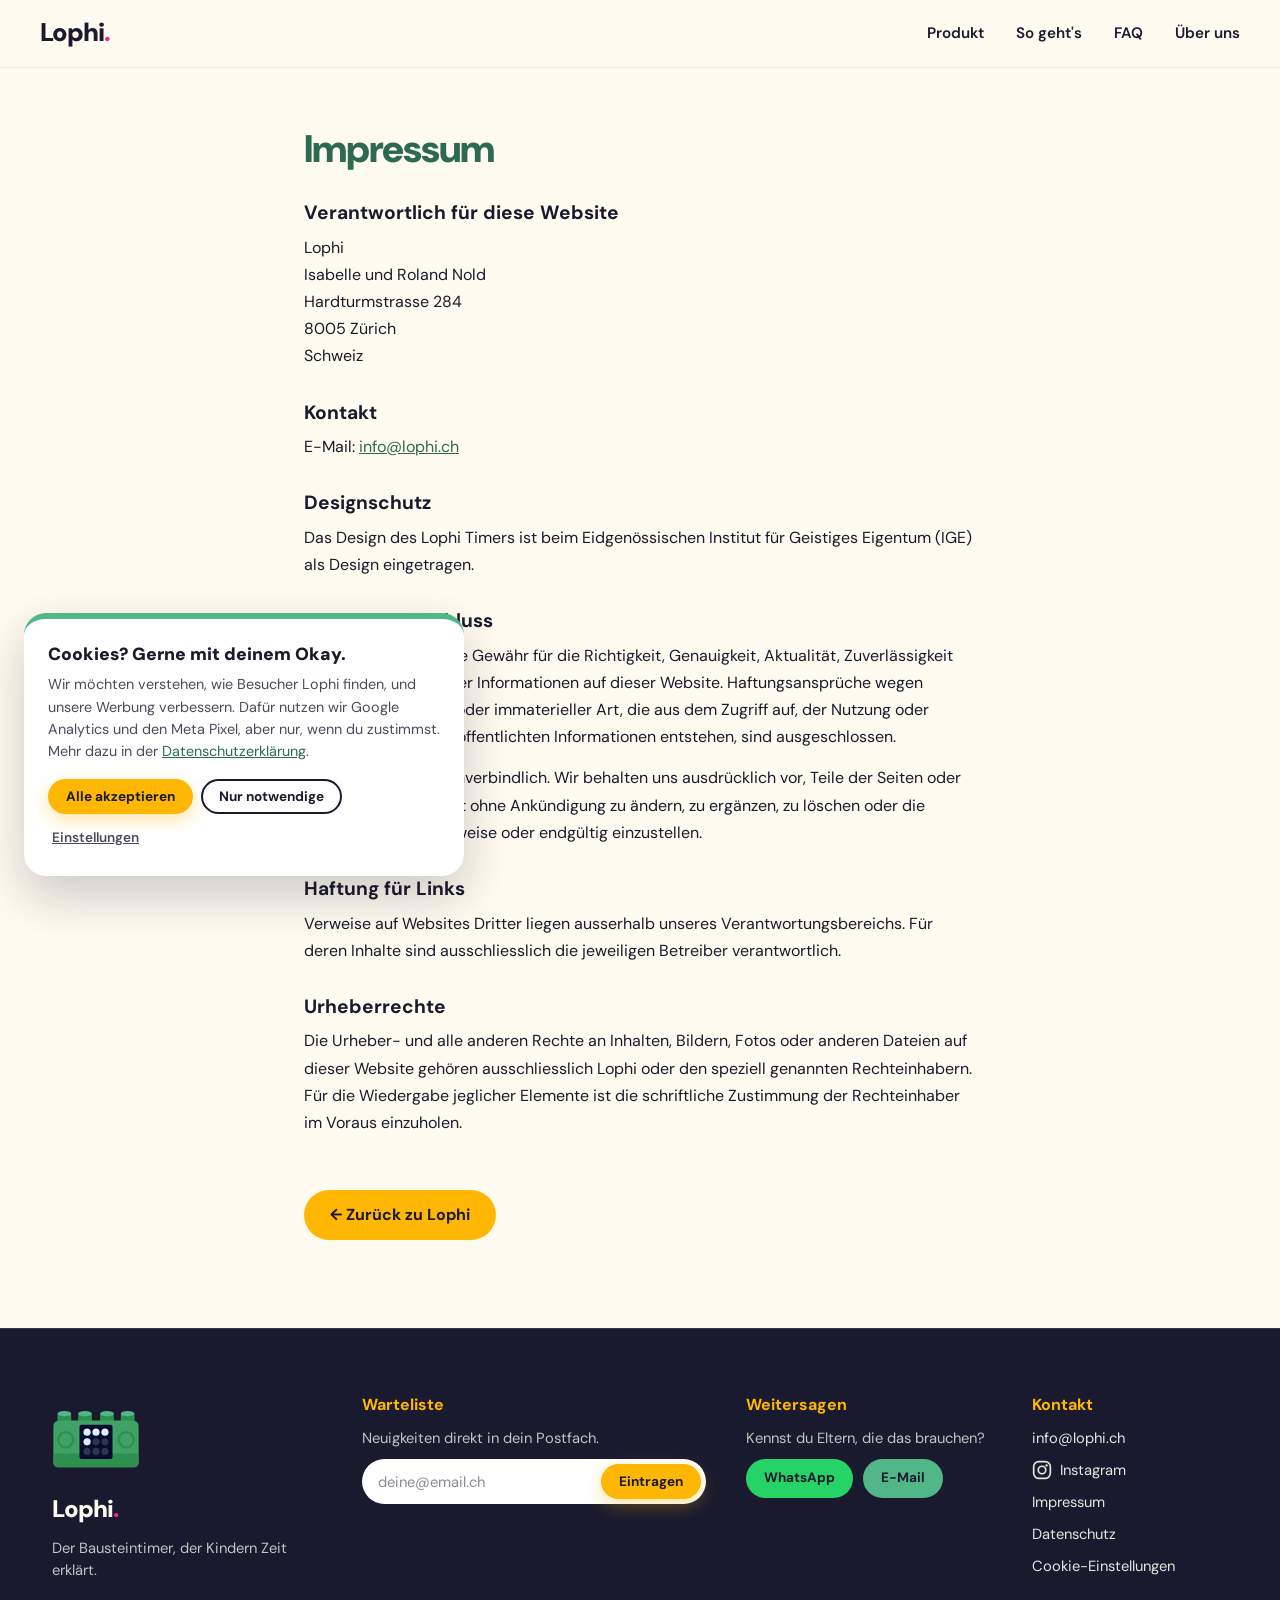
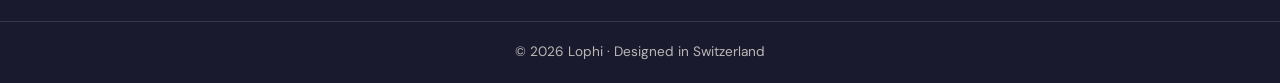
<file: imprint.html>
<!DOCTYPE html>
<html lang="de-CH">
<head>
<meta charset="UTF-8">
<meta name="viewport" content="width=device-width, initial-scale=1.0">
<title>Impressum | Lophi</title>
<meta name="robots" content="noindex">
<link rel="icon" href="img/favicon.ico" sizes="any">
<link rel="icon" href="img/favicon.svg" type="image/svg+xml">
<link rel="apple-touch-icon" href="img/apple-touch-icon.png">
<link href="https://fonts.googleapis.com/css2?family=DM+Sans:wght@300;400;500;600;700;900&display=swap" rel="stylesheet">
<link rel="stylesheet" href="style.css">
</head>
<body class="legal-page">
<!-- ===== NAVIGATION (in der Reihenfolge der Seite) ===== -->
<nav class="site-nav" aria-label="Hauptnavigation">
  <a class="logo" href="index.html" aria-label="Lophi, zur Startseite">Lophi<span>.</span></a>
  <button class="nav-toggle" type="button" aria-expanded="false" aria-controls="navMenu" aria-label="Menü öffnen">
    <span></span><span></span><span></span>
  </button>
  <div class="nav-menu" id="navMenu">
    <a href="index.html#produkt">Produkt</a>
    <a href="index.html#so-gehts">So geht's</a>
    <a href="index.html#faq">FAQ</a>
    <a href="index.html#ueber-uns">Über uns</a>
  </div>
</nav>
  <main class="page-wrap">
    <h1>Impressum</h1>

    <h2>Verantwortlich für diese Website</h2>
    <p>
      Lophi<br>
      Isabelle und Roland Nold<br>
      Hardturmstrasse 284<br>
      8005 Zürich<br>
      Schweiz
    </p>

    <h2>Kontakt</h2>
    <p>
      E-Mail: <a href="mailto:info@lophi.ch">info@lophi.ch</a>
    </p>

    <h2>Designschutz</h2>
    <p>
      Das Design des Lophi Timers ist beim Eidgenössischen Institut für Geistiges Eigentum (IGE)
      als Design eingetragen.
    </p>

    <h2>Haftungsausschluss</h2>
    <p>
      Wir übernehmen keine Gewähr für die Richtigkeit, Genauigkeit, Aktualität, Zuverlässigkeit und
      Vollständigkeit der Informationen auf dieser Website. Haftungsansprüche wegen Schäden
      materieller oder immaterieller Art, die aus dem Zugriff auf, der Nutzung oder Nichtnutzung der
      veröffentlichten Informationen entstehen, sind ausgeschlossen.
    </p>
    <p>
      Alle Angebote sind unverbindlich. Wir behalten uns ausdrücklich vor, Teile der Seiten oder das
      gesamte Angebot ohne Ankündigung zu ändern, zu ergänzen, zu löschen oder die Veröffentlichung
      zeitweise oder endgültig einzustellen.
    </p>

    <h2>Haftung für Links</h2>
    <p>
      Verweise auf Websites Dritter liegen ausserhalb unseres Verantwortungsbereichs. Für deren
      Inhalte sind ausschliesslich die jeweiligen Betreiber verantwortlich.
    </p>

    <h2>Urheberrechte</h2>
    <p>
      Die Urheber- und alle anderen Rechte an Inhalten, Bildern, Fotos oder anderen Dateien auf
      dieser Website gehören ausschliesslich Lophi oder den speziell genannten Rechteinhabern. Für
      die Wiedergabe jeglicher Elemente ist die schriftliche Zustimmung der Rechteinhaber im Voraus
      einzuholen.
    </p>

    <a class="cta-btn" href="index.html">← Zurück zu Lophi</a>
  </main>

<!-- ===== FOOTER (gleich wie auf der Startseite) ===== -->
<footer class="site-footer">
  <div class="footer-grid">
    <div class="footer-col">
      <div class="footer-illustration">
        <img src="img/favicon.svg" width="64" height="64" alt="Lophi Timer in Bausteinform">
      </div>
      <p class="footer-logo">Lophi<span class="brand-dot">.</span></p>
      <p class="footer-muted">Der Bausteintimer, der Kindern Zeit erklärt.</p>
    </div>

    <div class="footer-col" id="warteliste">
      <h3 class="footer-title">Warteliste</h3>
      <p class="footer-muted">Neuigkeiten direkt in dein Postfach.</p>
      <form action="https://lophi.us17.list-manage.com/subscribe/post?u=5261624546fb04c4567b1ec64&amp;id=d924d58833&amp;f_id=008ac3e3f0" method="post" target="_blank">
        <div class="cta-form cta-form--compact">
          <input type="email" name="EMAIL" placeholder="deine@email.ch" aria-label="Deine E-Mail-Adresse" required>
          <button type="submit" class="btn btn--primary btn--small">Eintragen</button>
        </div>
        <div aria-hidden="true" class="mc-hidden"><input type="text" name="b_5261624546fb04c4567b1ec64_d924d58833" tabindex="-1" value=""></div>
      </form>
    </div>

    <div class="footer-col">
      <h3 class="footer-title">Weitersagen</h3>
      <p class="footer-muted">Kennst du Eltern, die das brauchen?</p>
      <div class="share-buttons">
        <a id="shareWhatsApp" class="btn btn--whatsapp btn--small" href="#" target="_blank" rel="noopener noreferrer">WhatsApp</a>
        <a id="shareEmail" class="btn btn--green btn--small" href="#">E-Mail</a>
      </div>
    </div>

    <div class="footer-col footer-links">
      <h3 class="footer-title">Kontakt</h3>
      <a href="mailto:info@lophi.ch">info@lophi.ch</a>
      <a class="insta" href="https://www.instagram.com/lophi.timer/" target="_blank" rel="noopener">
        <svg width="20" height="20" viewBox="0 0 24 24" fill="none" xmlns="http://www.w3.org/2000/svg" aria-hidden="true">
          <rect x="2" y="2" width="20" height="20" rx="6" stroke="currentColor" stroke-width="2"/>
          <circle cx="12" cy="12" r="4.5" stroke="currentColor" stroke-width="2"/>
          <circle cx="17.5" cy="6.5" r="1.4" fill="currentColor"/>
        </svg>
        Instagram
      </a>
      <a href="imprint.html">Impressum</a>
      <a href="privacy.html">Datenschutz</a>
      <a href="#" data-open-cookies>Cookie-Einstellungen</a>
    </div>
  </div>
  <div class="footer-bottom">&copy; 2026 Lophi · Designed in Switzerland</div>
</footer>

<script src="site.js" defer></script>
</body>
</html>
</file>
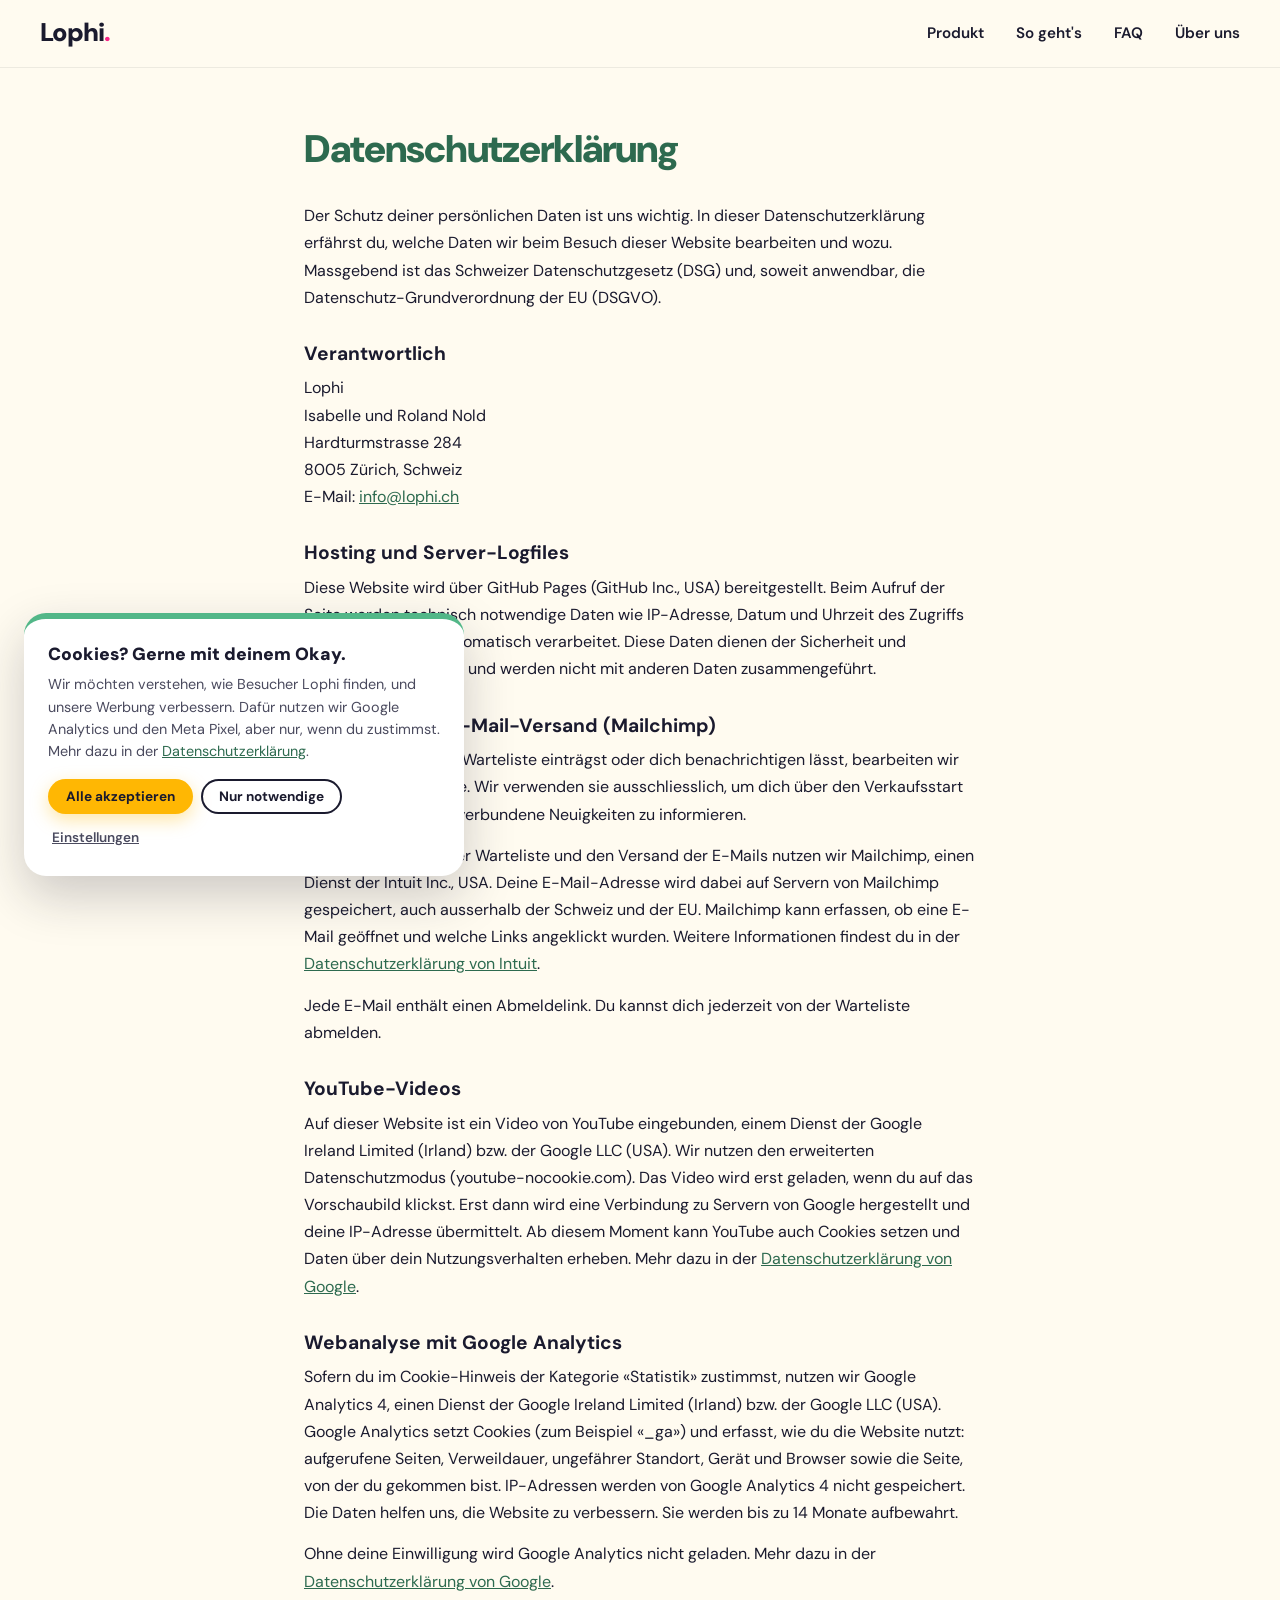
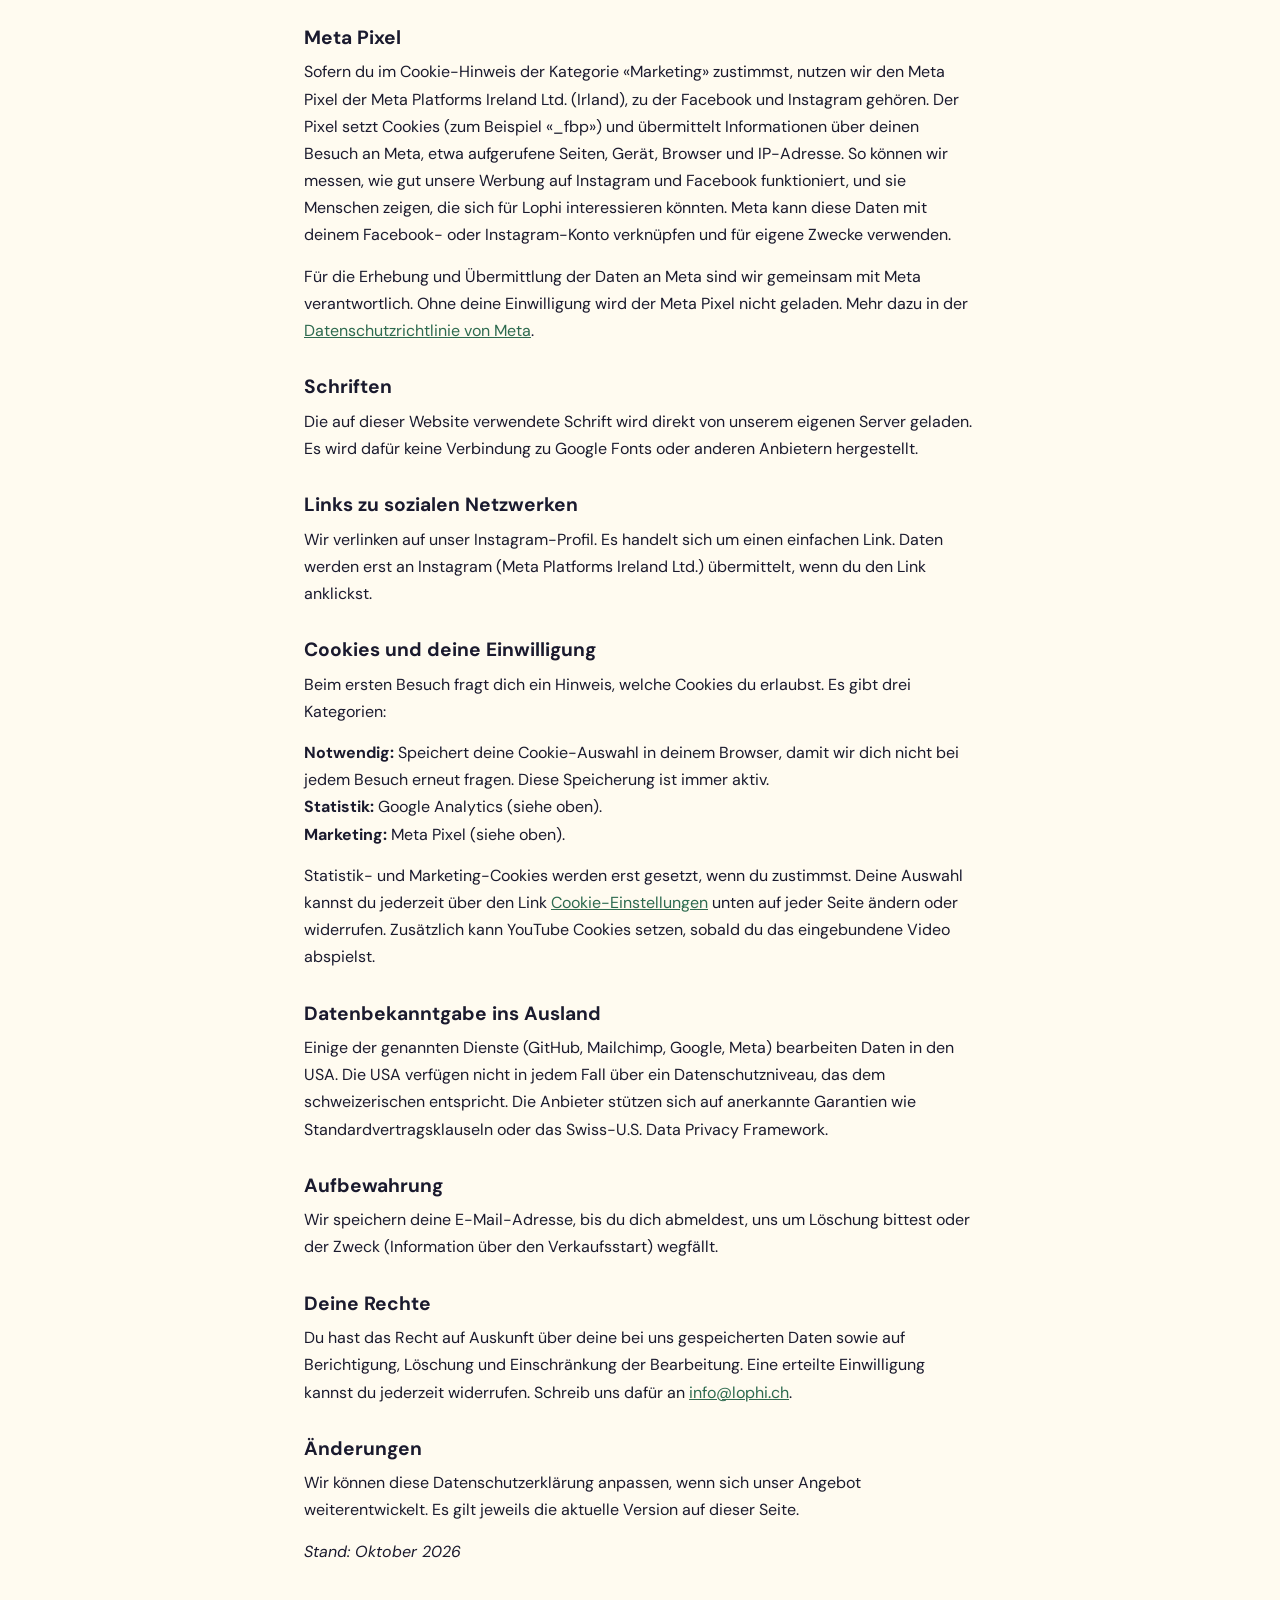
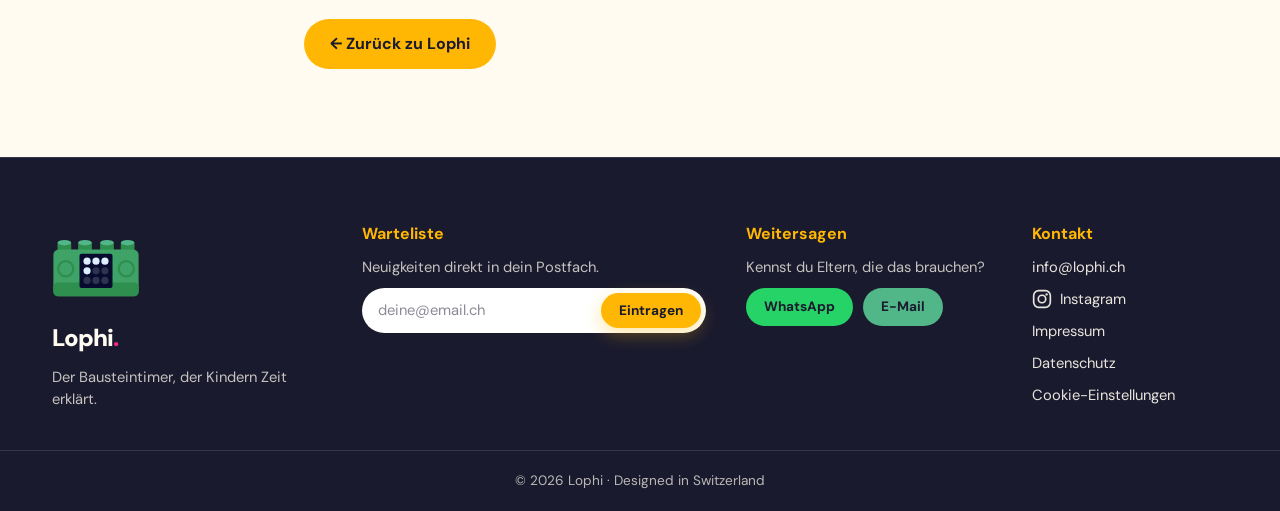
<file: privacy.html>
<!DOCTYPE html>
<html lang="de-CH">
<head>
<meta charset="UTF-8">
<meta name="viewport" content="width=device-width, initial-scale=1.0">
<title>Datenschutzerklärung | Lophi</title>
<meta name="robots" content="noindex">
<link rel="icon" href="img/favicon.ico" sizes="any">
<link rel="icon" href="img/favicon.svg" type="image/svg+xml">
<link rel="apple-touch-icon" href="img/apple-touch-icon.png">
<link href="https://fonts.googleapis.com/css2?family=DM+Sans:wght@300;400;500;600;700;900&display=swap" rel="stylesheet">
<link rel="stylesheet" href="style.css">
</head>
<body class="legal-page">
<!-- ===== NAVIGATION (in der Reihenfolge der Seite) ===== -->
<nav class="site-nav" aria-label="Hauptnavigation">
  <a class="logo" href="index.html" aria-label="Lophi, zur Startseite">Lophi<span>.</span></a>
  <button class="nav-toggle" type="button" aria-expanded="false" aria-controls="navMenu" aria-label="Menü öffnen">
    <span></span><span></span><span></span>
  </button>
  <div class="nav-menu" id="navMenu">
    <a href="index.html#produkt">Produkt</a>
    <a href="index.html#so-gehts">So geht's</a>
    <a href="index.html#faq">FAQ</a>
    <a href="index.html#ueber-uns">Über uns</a>
  </div>
</nav>
  <main class="page-wrap">
    <h1>Datenschutzerklärung</h1>

    <p>
      Der Schutz deiner persönlichen Daten ist uns wichtig. In dieser Datenschutzerklärung erfährst
      du, welche Daten wir beim Besuch dieser Website bearbeiten und wozu. Massgebend ist das
      Schweizer Datenschutzgesetz (DSG) und, soweit anwendbar, die Datenschutz-Grundverordnung der
      EU (DSGVO).
    </p>

    <h2>Verantwortlich</h2>
    <p>
      Lophi<br>
      Isabelle und Roland Nold<br>
      Hardturmstrasse 284<br>
      8005 Zürich, Schweiz<br>
      E-Mail: <a href="mailto:info@lophi.ch">info@lophi.ch</a>
    </p>

    <h2>Hosting und Server-Logfiles</h2>
    <p>
      Diese Website wird über GitHub Pages (GitHub Inc., USA) bereitgestellt. Beim Aufruf der Seite
      werden technisch notwendige Daten wie IP-Adresse, Datum und Uhrzeit des Zugriffs sowie
      Browsertyp automatisch verarbeitet. Diese Daten dienen der Sicherheit und Stabilität der
      Website und werden nicht mit anderen Daten zusammengeführt.
    </p>

    <h2>Warteliste und E-Mail-Versand (Mailchimp)</h2>
    <p>
      Wenn du dich auf die Warteliste einträgst oder dich benachrichtigen lässt, bearbeiten wir deine
      E-Mail-Adresse. Wir verwenden sie ausschliesslich, um dich über den Verkaufsstart von Lophi
      und damit verbundene Neuigkeiten zu informieren.
    </p>
    <p>
      Für die Verwaltung der Warteliste und den Versand der E-Mails nutzen wir Mailchimp, einen Dienst
      der Intuit Inc., USA. Deine E-Mail-Adresse wird dabei auf Servern von Mailchimp gespeichert,
      auch ausserhalb der Schweiz und der EU. Mailchimp kann erfassen, ob eine E-Mail geöffnet und
      welche Links angeklickt wurden. Weitere Informationen findest du in der
      <a href="https://www.intuit.com/privacy/statement/" target="_blank" rel="noopener">Datenschutzerklärung von Intuit</a>.
    </p>
    <p>
      Jede E-Mail enthält einen Abmeldelink. Du kannst dich jederzeit von der Warteliste abmelden.
    </p>

    <h2>YouTube-Videos</h2>
    <p>
      Auf dieser Website ist ein Video von YouTube eingebunden, einem Dienst der Google Ireland
      Limited (Irland) bzw. der Google LLC (USA). Wir nutzen den erweiterten Datenschutzmodus
      (youtube-nocookie.com). Das Video wird erst geladen, wenn du auf das Vorschaubild klickst.
      Erst dann wird eine Verbindung zu Servern von Google hergestellt und deine IP-Adresse
      übermittelt. Ab diesem Moment kann YouTube auch Cookies setzen und Daten über dein
      Nutzungsverhalten erheben.
      Mehr dazu in der
      <a href="https://policies.google.com/privacy" target="_blank" rel="noopener">Datenschutzerklärung von Google</a>.
    </p>

    <h2>Webanalyse mit Google Analytics</h2>
    <p>
      Sofern du im Cookie-Hinweis der Kategorie «Statistik» zustimmst, nutzen wir Google Analytics 4,
      einen Dienst der Google Ireland Limited (Irland) bzw. der Google LLC (USA). Google Analytics
      setzt Cookies (zum Beispiel «_ga») und erfasst, wie du die Website nutzt: aufgerufene Seiten,
      Verweildauer, ungefährer Standort, Gerät und Browser sowie die Seite, von der du gekommen bist.
      IP-Adressen werden von Google Analytics 4 nicht gespeichert. Die Daten helfen uns, die Website
      zu verbessern. Sie werden bis zu 14 Monate aufbewahrt.
    </p>
    <p>
      Ohne deine Einwilligung wird Google Analytics nicht geladen. Mehr dazu in der
      <a href="https://policies.google.com/privacy" target="_blank" rel="noopener">Datenschutzerklärung von Google</a>.
    </p>

    <h2>Meta Pixel</h2>
    <p>
      Sofern du im Cookie-Hinweis der Kategorie «Marketing» zustimmst, nutzen wir den Meta Pixel der
      Meta Platforms Ireland Ltd. (Irland), zu der Facebook und Instagram gehören. Der Pixel setzt
      Cookies (zum Beispiel «_fbp») und übermittelt Informationen über deinen Besuch an Meta, etwa
      aufgerufene Seiten, Gerät, Browser und IP-Adresse. So können wir messen, wie gut unsere Werbung
      auf Instagram und Facebook funktioniert, und sie Menschen zeigen, die sich für Lophi
      interessieren könnten. Meta kann diese Daten mit deinem Facebook- oder Instagram-Konto
      verknüpfen und für eigene Zwecke verwenden.
    </p>
    <p>
      Für die Erhebung und Übermittlung der Daten an Meta sind wir gemeinsam mit Meta verantwortlich.
      Ohne deine Einwilligung wird der Meta Pixel nicht geladen. Mehr dazu in der
      <a href="https://www.facebook.com/privacy/policy/" target="_blank" rel="noopener">Datenschutzrichtlinie von Meta</a>.
    </p>

    <h2>Schriften</h2>
    <p>
      Die auf dieser Website verwendete Schrift wird direkt von unserem eigenen Server geladen. Es
      wird dafür keine Verbindung zu Google Fonts oder anderen Anbietern hergestellt.
    </p>

    <h2>Links zu sozialen Netzwerken</h2>
    <p>
      Wir verlinken auf unser Instagram-Profil. Es handelt sich um einen einfachen Link. Daten werden
      erst an Instagram (Meta Platforms Ireland Ltd.) übermittelt, wenn du den Link anklickst.
    </p>

    <h2 id="cookies">Cookies und deine Einwilligung</h2>
    <p>
      Beim ersten Besuch fragt dich ein Hinweis, welche Cookies du erlaubst. Es gibt drei Kategorien:
    </p>
    <p>
      <strong>Notwendig:</strong> Speichert deine Cookie-Auswahl in deinem Browser, damit wir dich
      nicht bei jedem Besuch erneut fragen. Diese Speicherung ist immer aktiv.<br>
      <strong>Statistik:</strong> Google Analytics (siehe oben).<br>
      <strong>Marketing:</strong> Meta Pixel (siehe oben).
    </p>
    <p>
      Statistik- und Marketing-Cookies werden erst gesetzt, wenn du zustimmst. Deine Auswahl kannst du
      jederzeit über den Link <a href="#" data-open-cookies>Cookie-Einstellungen</a> unten auf jeder
      Seite ändern oder widerrufen. Zusätzlich kann YouTube Cookies setzen, sobald du das eingebundene
      Video abspielst.
    </p>

    <h2>Datenbekanntgabe ins Ausland</h2>
    <p>
      Einige der genannten Dienste (GitHub, Mailchimp, Google, Meta) bearbeiten Daten in den USA. Die USA
      verfügen nicht in jedem Fall über ein Datenschutzniveau, das dem schweizerischen entspricht.
      Die Anbieter stützen sich auf anerkannte Garantien wie Standardvertragsklauseln oder das
      Swiss-U.S. Data Privacy Framework.
    </p>

    <h2>Aufbewahrung</h2>
    <p>
      Wir speichern deine E-Mail-Adresse, bis du dich abmeldest, uns um Löschung bittest oder der
      Zweck (Information über den Verkaufsstart) wegfällt.
    </p>

    <h2>Deine Rechte</h2>
    <p>
      Du hast das Recht auf Auskunft über deine bei uns gespeicherten Daten sowie auf Berichtigung,
      Löschung und Einschränkung der Bearbeitung. Eine erteilte Einwilligung kannst du jederzeit
      widerrufen. Schreib uns dafür an <a href="mailto:info@lophi.ch">info@lophi.ch</a>.
    </p>

    <h2>Änderungen</h2>
    <p>
      Wir können diese Datenschutzerklärung anpassen, wenn sich unser Angebot weiterentwickelt. Es
      gilt jeweils die aktuelle Version auf dieser Seite.
    </p>
    <p><em>Stand: Oktober 2026</em></p>

    <a class="cta-btn" href="index.html">← Zurück zu Lophi</a>
  </main>

<!-- ===== FOOTER (gleich wie auf der Startseite) ===== -->
<footer class="site-footer">
  <div class="footer-grid">
    <div class="footer-col">
      <div class="footer-illustration">
        <img src="img/favicon.svg" width="64" height="64" alt="Lophi Timer in Bausteinform">
      </div>
      <p class="footer-logo">Lophi<span class="brand-dot">.</span></p>
      <p class="footer-muted">Der Bausteintimer, der Kindern Zeit erklärt.</p>
    </div>

    <div class="footer-col" id="warteliste">
      <h3 class="footer-title">Warteliste</h3>
      <p class="footer-muted">Neuigkeiten direkt in dein Postfach.</p>
      <form action="https://lophi.us17.list-manage.com/subscribe/post?u=5261624546fb04c4567b1ec64&amp;id=d924d58833&amp;f_id=008ac3e3f0" method="post" target="_blank">
        <div class="cta-form cta-form--compact">
          <input type="email" name="EMAIL" placeholder="deine@email.ch" aria-label="Deine E-Mail-Adresse" required>
          <button type="submit" class="btn btn--primary btn--small">Eintragen</button>
        </div>
        <div aria-hidden="true" class="mc-hidden"><input type="text" name="b_5261624546fb04c4567b1ec64_d924d58833" tabindex="-1" value=""></div>
      </form>
    </div>

    <div class="footer-col">
      <h3 class="footer-title">Weitersagen</h3>
      <p class="footer-muted">Kennst du Eltern, die das brauchen?</p>
      <div class="share-buttons">
        <a id="shareWhatsApp" class="btn btn--whatsapp btn--small" href="#" target="_blank" rel="noopener noreferrer">WhatsApp</a>
        <a id="shareEmail" class="btn btn--green btn--small" href="#">E-Mail</a>
      </div>
    </div>

    <div class="footer-col footer-links">
      <h3 class="footer-title">Kontakt</h3>
      <a href="mailto:info@lophi.ch">info@lophi.ch</a>
      <a class="insta" href="https://www.instagram.com/lophi.timer/" target="_blank" rel="noopener">
        <svg width="20" height="20" viewBox="0 0 24 24" fill="none" xmlns="http://www.w3.org/2000/svg" aria-hidden="true">
          <rect x="2" y="2" width="20" height="20" rx="6" stroke="currentColor" stroke-width="2"/>
          <circle cx="12" cy="12" r="4.5" stroke="currentColor" stroke-width="2"/>
          <circle cx="17.5" cy="6.5" r="1.4" fill="currentColor"/>
        </svg>
        Instagram
      </a>
      <a href="imprint.html">Impressum</a>
      <a href="privacy.html">Datenschutz</a>
      <a href="#" data-open-cookies>Cookie-Einstellungen</a>
    </div>
  </div>
  <div class="footer-bottom">&copy; 2026 Lophi · Designed in Switzerland</div>
</footer>

<script src="site.js" defer></script>
</body>
</html>
</file>
<file: style.css>
*, *::before, *::after { box-sizing: border-box; margin: 0; padding: 0; }

:root {
  /* Palette */
  --cream: #FFFBF0;      /* 1 Basis / Hintergrund */
  --ink: #1A1A2E;        /* 2 Struktur / Text */
  --green: #52B788;      /* 3 Primäre Markenfarbe */
  --yellow: #FFB703;     /* 4 Akzent / Call to Action */
  --pink: #F72585;       /* 5 Verspielte Signalfarbe */
  --blue: #4895EF;       /* 6 Ergänzendes Baustein Blau */
  --mint: #D8F3DC;       /* 7 Sanfter Neutralton */

  /* Abgeleitet (nur für Lesbarkeit und Zustände) */
  --green-dark: #2D6A4F; /* grüner Text auf hellem Grund */
  --ink-soft: #4A4A5E;   /* Fliesstext */
  --grey: #E4E2DA;       /* deaktivierte Elemente */
  --grey-text: #7A7A86;
  --white: #FFFFFF;

  --radius: 24px;
  --shadow: 0 8px 24px rgba(26, 26, 46, 0.07);
  --container: 1240px;
  --nav-h: 68px;
}

html { scroll-behavior: smooth; }
section[id], header[id], #warteliste { scroll-margin-top: calc(var(--nav-h) + 24px); }
body { background: var(--cream); font-family: 'DM Sans', sans-serif; color: var(--ink); overflow-x: hidden; line-height: 1.5; }
img { max-width: 100%; display: block; }
a { color: inherit; }

.container { max-width: var(--container); margin: 0 auto; padding: 0 32px; }
.section { padding: 72px 0; }
.section--tight { padding: 40px 0; }
.section--white { background: var(--cream); }
.section--dark { background: var(--ink); color: var(--cream); }
.section--dark .lead { color: rgba(255, 251, 240, 0.8); }
.text-center { text-align: center; }

/* Deko Punkte, über die ganze Seite verteilt */
.hero, .section { position: relative; }
.hero > .container, .section > .container { position: relative; z-index: 1; }
.dot { position: absolute; border-radius: 50%; pointer-events: none; z-index: 0; }
.dot--green { background: var(--green); }
.dot--yellow { background: var(--yellow); }
.dot--pink { background: var(--pink); }
.dot--blue { background: var(--blue); }
.dot--mint { background: var(--mint); }
.dot--navy { background: var(--ink); }

/* Zweispaltige Abschnitte */
.split { display: grid; grid-template-columns: 1fr 1.25fr; gap: 64px; align-items: center; }

/* ---------- Typografie ---------- */
h1 { font-size: clamp(2.5rem, 5vw, 4.2rem); font-weight: 900; line-height: 1.05; letter-spacing: -2px; }
h2 { font-size: clamp(1.9rem, 3.6vw, 2.8rem); font-weight: 900; line-height: 1.12; letter-spacing: -1.2px; margin-bottom: 20px; }
h3 { font-size: 1.15rem; font-weight: 700; margin-bottom: 8px; }
.lead { font-size: clamp(1.05rem, 1.6vw, 1.18rem); color: var(--ink-soft); line-height: 1.7; max-width: 620px; }
.text-center .lead { margin-left: auto; margin-right: auto; }
.hl-green { color: var(--green-dark); font-style: italic; }
.hl-pink { color: var(--pink); }     /* nur für grosse Schrift */
.hl-yellow { color: var(--yellow); } /* nur auf dunklem Grund */

/* Kleine Rubrik über Überschriften */
.eyebrow { display: inline-block; font-size: 0.78rem; font-weight: 700; letter-spacing: 0.12em; text-transform: uppercase; padding: 5px 14px; border-radius: 100px; margin-bottom: 16px; background: var(--mint); color: var(--green-dark); }
.eyebrow--pink { background: var(--pink); color: var(--ink); }
.eyebrow--yellow { background: var(--yellow); color: var(--ink); }
.eyebrow--blue { background: var(--blue); color: var(--ink); }
.eyebrow--white { background: var(--white); color: var(--ink); }

/* ---------- Buttons ---------- */
.btn { display: inline-flex; align-items: center; justify-content: center; gap: 8px; font-family: inherit; font-size: 0.95rem; font-weight: 700; border: none; border-radius: 100px; padding: 13px 26px; cursor: pointer; text-decoration: none; transition: transform 0.2s, box-shadow 0.2s, background 0.2s, color 0.2s; white-space: nowrap; }
.btn:hover { transform: translateY(-2px); }
.btn:focus-visible, input:focus-visible, summary:focus-visible, a:focus-visible, button:focus-visible { outline: 3px solid var(--blue); outline-offset: 3px; }
.btn--primary { background: var(--yellow); color: var(--ink); box-shadow: 0 6px 18px rgba(255, 183, 3, 0.35); }
.btn--green { background: var(--green); color: var(--ink); }
.btn--whatsapp { background: #25D366; color: var(--ink); }
.btn--outline { background: transparent; color: var(--ink); box-shadow: inset 0 0 0 2px var(--ink); }
.btn--outline:hover { background: var(--ink); color: var(--cream); }
.btn--small { padding: 9px 18px; font-size: 0.85rem; }
.btn--large { padding: 16px 32px; font-size: 1.05rem; }
.btn--block { width: 100%; }
.btn--disabled, .btn:disabled { background: var(--grey); color: var(--grey-text); box-shadow: none; cursor: not-allowed; transform: none; }
/* alter Klassenname, wird von Impressum/Datenschutz genutzt */
.cta-btn { display: inline-flex; background: var(--yellow); color: var(--ink); border-radius: 100px; padding: 13px 26px; font-weight: 700; text-decoration: none; }

/* ---------- Navigation ---------- */
nav { position: fixed; top: 0; width: 100%; height: var(--nav-h); z-index: 100; padding: 0 40px; display: flex; justify-content: space-between; align-items: center; background: rgba(255, 251, 240, 0.94); backdrop-filter: blur(12px); border-bottom: 1px solid rgba(26, 26, 46, 0.08); }
.logo { font-size: 1.6rem; font-weight: 900; color: var(--ink); letter-spacing: -1px; text-decoration: none; }
.logo span { color: var(--pink); }
.nav-menu { display: flex; align-items: center; gap: 32px; }
.nav-menu a:not(.btn) { text-decoration: none; font-weight: 600; font-size: 0.95rem; color: var(--ink); position: relative; padding: 4px 0; }
.nav-menu a:not(.btn)::after { content: ""; position: absolute; left: 0; bottom: -2px; width: 0; height: 3px; border-radius: 3px; background: var(--green); transition: width 0.2s; }
.nav-menu a:not(.btn):hover::after { width: 100%; }
.nav-toggle { display: none; background: none; border: none; cursor: pointer; width: 44px; height: 44px; padding: 11px 9px; flex-direction: column; justify-content: space-between; }
.nav-toggle span { display: block; height: 3px; border-radius: 3px; background: var(--ink); }
/* alte Klasse, wird von Impressum/Datenschutz genutzt */
.nav-badge { font-size: 0.8rem; font-weight: 700; background: var(--mint); color: var(--green-dark); padding: 5px 14px; border-radius: 100px; }

/* ---------- 1. Hero als Produktseite ---------- */
.hero { padding: calc(var(--nav-h) + 48px) 0 24px; }
.hero-head { text-align: center; max-width: 900px; margin: 0 auto 44px; }
.hero-sub { margin-top: 16px; font-size: 1.15rem; font-weight: 500; color: var(--ink-soft); }
.hero-grid { display: grid; grid-template-columns: 1.15fr 1fr; gap: 64px; align-items: start; }

/* Foto mit Punktmatrix */
.polaroid-frame { background: var(--white); padding: 14px 14px 26px; border-radius: 16px; box-shadow: 0 22px 60px rgba(26, 26, 46, 0.14); transform: rotate(-1.5deg); }
.polaroid-frame { position: relative; }
.media-stage { position: relative; width: 100%; aspect-ratio: 800 / 455; border-radius: 8px; overflow: hidden; background: #000; }
.media-stage [hidden] { display: none !important; }
.lophi-illustration { position: relative; display: block; width: 100%; height: 100%; }
.stage-image { width: 100%; height: 100%; object-fit: cover; }
.stage-video, .stage-video iframe { width: 100%; height: 100%; border: 0; display: block; }

/* Vorschaubilder unter dem Foto */
.thumbs { display: grid; grid-template-columns: repeat(4, 1fr); gap: 12px; margin-top: 22px; }
.thumb { position: relative; padding: 0; border: 3px solid transparent; border-radius: 12px; overflow: hidden; background: var(--white); cursor: pointer; aspect-ratio: 16 / 10; transition: border-color 0.2s, transform 0.2s; }
.thumb:hover { transform: translateY(-2px); }
.thumb.is-active { border-color: var(--green-dark); }
.thumb img { width: 100%; height: 100%; object-fit: cover; }
.thumb--video::after { content: ""; position: absolute; inset: 0; background: rgba(26, 26, 46, 0.35); }
.thumb-play { position: absolute; z-index: 1; top: 50%; left: 50%; width: 36px; height: 36px; margin: -18px 0 0 -18px; border-radius: 50%; background: var(--yellow); }
.thumb-play::after { content: ""; position: absolute; left: 14px; top: 10px; border: 8px solid transparent; border-left: 12px solid var(--ink); border-right: 0; }
.thumb-label { position: absolute; z-index: 1; left: 6px; bottom: 6px; font-size: 0.72rem; font-weight: 700; color: var(--ink); background: var(--yellow); border-radius: 100px; padding: 2px 8px; }
.lophi-illustration img { width: 100%; height: 100%; }
.lophi-illustration svg { position: absolute; }
.photo-dot { position: absolute; border-radius: 50%; }
.dm-dot { fill: #1e1e14; transition: fill 0.12s, filter 0.12s; }
.dm-dot.on { fill: #ddeeff; filter: drop-shadow(0 0 4px rgba(200,225,255,0.95)) drop-shadow(0 0 9px rgba(160,195,255,0.5)); }
.dm-dot.trail { fill: #7a9acc; filter: drop-shadow(0 0 3px rgba(122,154,204,0.6)); }
.dm-dot.dim { fill: #aac0ff; filter: drop-shadow(0 0 4px rgba(170,192,255,0.75)); }

/* Preis und Produktdetails (nur Text, keine Boxen) */
.price { font-size: 2rem; font-weight: 900; letter-spacing: -1px; padding-bottom: 20px; border-bottom: 1px solid rgba(26, 26, 46, 0.12); }
.price-note { display: block; font-size: 0.9rem; font-weight: 500; letter-spacing: 0; color: var(--ink-soft); margin-top: 4px; }
.specs { margin: 8px 0 28px; }
.specs div { display: grid; grid-template-columns: 110px 1fr; gap: 16px; padding: 12px 0; border-bottom: 1px solid rgba(26, 26, 46, 0.08); font-size: 0.97rem; }
.specs dt { font-weight: 700; }
.specs dd { color: var(--ink-soft); }

/* Bald erhältlich mit E-Mail Benachrichtigung */
.notify { margin-top: 18px; padding: 22px 24px; border-radius: 20px; background: var(--white); border: 2px dashed rgba(45, 106, 79, 0.35); }
.notify-title { display: flex; align-items: center; gap: 10px; font-weight: 900; font-size: 1.1rem; color: var(--green-dark); }
.notify-dot { width: 10px; height: 10px; border-radius: 50%; background: var(--green); box-shadow: 0 0 0 0 rgba(82, 183, 136, 0.6); animation: pulse 2s infinite; }
@keyframes pulse { 0% { box-shadow: 0 0 0 0 rgba(82, 183, 136, 0.6); } 70% { box-shadow: 0 0 0 10px rgba(82, 183, 136, 0); } 100% { box-shadow: 0 0 0 0 rgba(82, 183, 136, 0); } }
.notify-text { color: var(--ink-soft); margin: 4px 0 14px; }

/* ---------- Formulare ---------- */
.cta-form { display: flex; gap: 8px; background: var(--white); border-radius: 100px; padding: 6px 6px 6px 22px; box-shadow: var(--shadow), 0 0 0 1px rgba(26, 26, 46, 0.12); }
.cta-form input { flex: 1; min-width: 0; border: none; outline: none; background: transparent; font-family: inherit; font-size: 1rem; color: var(--ink); }
.cta-form input::placeholder { color: #8a8a98; }
.cta-form--compact { padding: 5px 5px 5px 16px; box-shadow: 0 0 0 1px rgba(26, 26, 46, 0.15); }
.cta-form--compact input { font-size: 0.92rem; }
.cta-micro { font-size: 0.82rem; color: var(--ink-soft); margin-top: 10px; }
.cta-micro a { text-decoration: underline; }
.mc-hidden { position: absolute; left: -5000px; }
.signup { width: 100%; max-width: 480px; }

/* ---------- 2. Problem mit Illustration ---------- */
.problem-grid { display: grid; grid-template-columns: 1fr 1.1fr; gap: 64px; align-items: center; }
.problem-text p { color: var(--ink-soft); line-height: 1.75; font-size: 1.05rem; margin-bottom: 14px; max-width: 540px; }
.problem-text .problem-punch { color: var(--green-dark); font-weight: 900; font-size: 1.3rem; line-height: 1.4; margin-top: 22px; }
.problem-illustration img { width: 100%; height: auto; }

/* Alltag (im Problem-Abschnitt) */
.everyday { margin-top: 32px; }
.everyday-title { font-size: 0.78rem; font-weight: 700; letter-spacing: 0.12em; text-transform: uppercase; color: var(--grey-text); margin-bottom: 12px; }
.tags-wrap { display: flex; flex-wrap: wrap; gap: 10px; }
.tag { background: var(--white); color: var(--ink); border-radius: 100px; padding: 10px 18px; font-weight: 500; font-size: 0.95rem; box-shadow: 0 0 0 1px rgba(26, 26, 46, 0.08); }
.tag::before { content: ""; display: inline-block; width: 10px; height: 10px; border-radius: 3px; margin-right: 10px; vertical-align: middle; background: var(--green); }
.tag:nth-child(4n+2)::before { background: var(--yellow); }
.tag:nth-child(4n+3)::before { background: var(--pink); }
.tag:nth-child(4n+4)::before { background: var(--blue); }

/* ---------- 4. So geht's ---------- */
.steps { list-style: none; display: grid; grid-template-columns: repeat(3, 1fr); gap: 24px; max-width: 880px; margin: 44px auto 0; position: relative; }
/* gestrichelte Verbindungslinie zwischen den Displays */
.steps::before { content: ""; position: absolute; top: 90px; left: 16%; right: 16%; border-top: 3px dashed rgba(26, 26, 46, 0.15); z-index: 0; }
.step { position: relative; z-index: 1; text-align: center; }
.step-display { width: 180px; height: 180px; margin: 0 auto; padding: 22px; border-radius: 32px; background: #070b2e; box-shadow: 0 18px 40px rgba(7, 11, 46, 0.25); transition: transform 0.25s; }
.step:hover .step-display { transform: translateY(-6px) rotate(-2deg); }
.step-display svg { display: block; width: 100%; height: 100%; }
.step-num { display: inline-flex; align-items: center; justify-content: center; width: 44px; height: 44px; border-radius: 50%; font-size: 1.1rem; font-weight: 900; color: var(--ink); margin: -22px auto 16px; position: relative; border: 4px solid var(--cream); }
.step-num--green { background: var(--green); }
.step-num--blue { background: var(--blue); }
.step-num--pink { background: var(--pink); }
.step h3 { font-size: 1.3rem; }
.step p { color: var(--ink-soft); font-size: 1rem; line-height: 1.6; max-width: 260px; margin: 0 auto; }

/* Sprechblase bei Schritt 3 */
.speech { position: relative; margin: 22px auto 0; max-width: 280px; background: var(--pink); color: var(--ink); border-radius: 22px; padding: 16px 20px; font-size: 0.95rem; line-height: 1.5; text-align: left; box-shadow: 0 10px 24px rgba(247, 37, 133, 0.25); }
.speech strong { display: block; font-size: 1.05rem; margin-bottom: 2px; }
.speech::before { content: ""; position: absolute; top: -12px; left: 50%; transform: translateX(-50%); border: 12px solid transparent; border-top: 0; border-bottom-color: var(--pink); }
/* auf breiten Bildschirmen schwebt die Blase rechts neben dem Display */
@media (min-width: 1280px) {
  .step:nth-child(3) .speech { position: absolute; top: -20px; left: calc(50% + 104px); margin: 0; width: 220px; transform: rotate(3deg); }
  .step:nth-child(3) .speech::before { top: 28px; left: -10px; right: auto; transform: none; border: 10px solid transparent; border-left: 0; border-right-color: var(--pink); }
}


/* Video, kompakt und mittig */
.video-block { margin: 72px auto 0; max-width: 640px; text-align: center; }
.video-player-wrap { width: 100%; border-radius: 20px; overflow: hidden; aspect-ratio: 16 / 9; background: #000; box-shadow: 0 18px 40px rgba(26, 26, 46, 0.18); }
.video-player-wrap iframe { width: 100%; height: 100%; border: 0; display: block; }

/* ---------- 5. FAQ ---------- */
.faq-grid { display: grid; grid-template-columns: 0.8fr 1.2fr; gap: 64px; align-items: start; }
.faq-intro .lead { margin-bottom: 24px; }
.faq { display: grid; gap: 12px; }
.faq details { background: var(--white); border-radius: 18px; padding: 0 24px; box-shadow: var(--shadow); }
.faq summary { cursor: pointer; list-style: none; font-weight: 700; padding: 20px 40px 20px 0; position: relative; }
.faq summary::-webkit-details-marker { display: none; }
.faq summary::after { content: "+"; position: absolute; right: 0; top: 50%; transform: translateY(-50%); width: 28px; height: 28px; border-radius: 8px; background: var(--ink); color: var(--cream); display: flex; align-items: center; justify-content: center; font-size: 1.2rem; }
.faq details[open] summary::after { content: "×"; }
.faq details p { color: var(--ink-soft); line-height: 1.7; padding-bottom: 20px; }
/* Platzhalter, vor dem Livegang ersetzen */
.todo { background: var(--yellow); color: var(--ink); padding: 0 4px; border-radius: 4px; }

/* ---------- 6. Über uns (farbig, ohne Rahmen) ---------- */
.about { background: var(--cream); }
.about-grid { display: grid; grid-template-columns: 1fr 1.1fr; gap: 64px; align-items: center; }
.about-photo { position: relative; }
.about-frame { transform: rotate(1.5deg); }
.about-img, .photo-placeholder { width: 100%; aspect-ratio: 4 / 3; border-radius: 8px; object-fit: cover; display: block; }
.photo-placeholder { display: flex; align-items: center; justify-content: center; background: repeating-linear-gradient(45deg, var(--pink) 0 40px, #f9449a 40px 80px); }
.photo-placeholder span { background: var(--white); color: var(--ink); font-weight: 700; padding: 10px 20px; border-radius: 100px; }
.about-dot { position: absolute; border-radius: 50%; }
.about-dot--pink { width: 56px; height: 56px; background: var(--pink); top: -18px; right: 10%; border: 5px solid var(--cream); }
.about-dot--blue { width: 36px; height: 36px; background: var(--blue); bottom: -12px; left: 12%; }
.about-dot--green { width: 24px; height: 24px; background: var(--green); top: 30%; left: -10px; }
.about-text h2 { margin-bottom: 18px; }
.about-text p { color: var(--ink); line-height: 1.8; font-size: 1.05rem; max-width: 560px; }
.about-secret { margin-top: 18px; background: var(--mint); border-radius: 18px; padding: 16px 20px; font-size: 0.98rem !important; }

/* Markenpunkt im Logo */
.brand-dot { color: var(--pink); }

/* ---------- 8. Footer ---------- */
footer { background: var(--ink); color: var(--cream); font-size: 0.92rem; border-top: 1px solid rgba(255, 251, 240, 0.12); }
.footer-grid { max-width: var(--container); margin: 0 auto; padding: 64px 32px 40px; display: grid; grid-template-columns: 1.1fr 1.4fr 1fr 0.8fr; gap: 40px; }
.footer-col { display: flex; flex-direction: column; gap: 10px; align-items: flex-start; }
.footer-illustration { width: 88px; }
.footer-illustration img { width: 100%; height: auto; }
.footer-logo { font-size: 1.5rem; font-weight: 900; letter-spacing: -1px; }
.footer-title { font-size: 1rem; font-weight: 700; color: var(--yellow); margin-bottom: 0; }
.footer-muted { color: rgba(255, 251, 240, 0.75); line-height: 1.5; }
.footer-col form { width: 100%; }
.share-buttons { display: flex; flex-wrap: wrap; gap: 10px; }
.footer-links a { text-decoration: none; opacity: 0.9; }
.footer-links a:hover { text-decoration: underline; opacity: 1; }
.insta { display: inline-flex; align-items: center; gap: 8px; }
.footer-bottom { border-top: 1px solid rgba(255, 251, 240, 0.12); text-align: center; padding: 20px 24px; color: rgba(255, 251, 240, 0.7); font-size: 0.85rem; }

/* ---------- Impressum & Datenschutz ---------- */
body.legal-page { padding-top: var(--nav-h); }
.page-wrap { max-width: 720px; margin: 0 auto; padding: 60px 24px 88px; }
.page-wrap h1 { hyphens: auto; overflow-wrap: break-word; font-size: clamp(1.8rem, 7vw, 2.4rem); color: var(--green-dark); margin-bottom: 32px; line-height: 1.1; letter-spacing: -1px; }
.page-wrap h2 { font-size: 1.2rem; font-weight: 700; color: var(--ink); margin: 32px 0 10px; letter-spacing: 0; }
.page-wrap p { margin-bottom: 14px; line-height: 1.7; }
.page-wrap a { color: var(--green-dark); }
.page-wrap .cta-btn { color: var(--ink); margin-top: 40px; }

/* ---------- Cookie Hinweis ---------- */
.cookie-banner { position: fixed; left: 24px; bottom: 24px; z-index: 200; width: min(440px, calc(100% - 32px)); background: var(--white); color: var(--ink); border-radius: 22px; padding: 22px 24px; box-shadow: 0 20px 50px rgba(26, 26, 46, 0.22); border-top: 6px solid var(--green); }
.cookie-banner[hidden] { display: none; }
.cookie-title { font-weight: 900; font-size: 1.1rem; margin-bottom: 6px; }
.cookie-text { font-size: 0.9rem; line-height: 1.55; color: var(--ink-soft); }
.cookie-text a { color: var(--green-dark); }
.cookie-options { display: grid; gap: 10px; margin-top: 14px; }
.cookie-options[hidden] { display: none; }
.cookie-option { display: flex; gap: 10px; align-items: flex-start; font-size: 0.88rem; line-height: 1.45; color: var(--ink-soft); background: var(--cream); border-radius: 12px; padding: 10px 12px; cursor: pointer; }
.cookie-option strong { display: block; color: var(--ink); }
.cookie-option input { margin-top: 3px; width: 18px; height: 18px; accent-color: var(--green-dark); flex-shrink: 0; }
.cookie-buttons { display: flex; flex-wrap: wrap; align-items: center; gap: 8px; margin-top: 16px; }
.cookie-buttons [hidden] { display: none; }
.cookie-link { background: none; border: none; font: inherit; font-size: 0.85rem; font-weight: 600; color: var(--ink-soft); text-decoration: underline; cursor: pointer; padding: 6px 4px; }

/* ---------- Einblend Animationen ---------- */
@keyframes fadeUp { from { opacity: 0; transform: translateY(24px); } to { opacity: 1; transform: none; } }
.hero-media, .hero-info { animation: fadeUp 0.6s ease both; }
.hero-info { animation-delay: 0.1s; }
/* Nur ausblenden, wenn JavaScript läuft, sonst bleibt alles sichtbar */
.js .reveal { opacity: 0; transform: translateY(28px); transition: opacity 0.7s ease, transform 0.7s ease; }
.js .reveal.visible { opacity: 1; transform: none; }

@media (prefers-reduced-motion: reduce) {
  html { scroll-behavior: auto; }
  *, *::before, *::after { animation: none !important; transition: none !important; }
  .js .reveal { opacity: 1; transform: none; }
}

/* ---------- Tablet ---------- */
@media (max-width: 960px) {
  .hero-grid, .split, .problem-grid, .faq-grid { grid-template-columns: 1fr; gap: 40px; }
  .hero-media { max-width: 640px; margin: 0 auto; width: 100%; }
  .hero-head { margin-bottom: 36px; }
  .problem-illustration { max-width: 560px; margin: 0 auto; }
  .about-grid { grid-template-columns: 1fr; gap: 40px; }
  .about-photo { max-width: 560px; margin: 0 auto; width: 100%; }
  .steps { grid-template-columns: 1fr; gap: 44px; }
  .steps::before { top: 0; bottom: 0; left: 50%; right: auto; border-top: none; border-left: 3px dashed rgba(26, 26, 46, 0.15); }
  .step { background: var(--cream); padding-bottom: 8px; }
  .footer-grid { grid-template-columns: 1fr 1fr; }
}

/* ---------- Handy ---------- */
@media (max-width: 768px) {
  :root { --nav-h: 60px; }
  nav { padding: 0 18px; }
  .logo { font-size: 1.4rem; }
  .nav-toggle { display: flex; }
  .nav-menu { position: absolute; top: 100%; left: 0; right: 0; flex-direction: column; align-items: stretch; gap: 0; background: var(--cream); border-bottom: 1px solid rgba(26, 26, 46, 0.08); box-shadow: 0 12px 24px rgba(26, 26, 46, 0.08); padding: 8px 18px 18px; display: none; }
  .nav-menu.open { display: flex; }
  .nav-menu a:not(.btn) { padding: 14px 4px; border-bottom: 1px solid rgba(26, 26, 46, 0.06); }
  .nav-menu a:not(.btn)::after { display: none; }

  .container { padding: 0 18px; }
  .section { padding: 52px 0; }
  .section--tight { padding: 32px 0; }
  .video-block { margin-top: 48px; }
  .hero { padding: calc(var(--nav-h) + 28px) 0 24px; }
  h1 { letter-spacing: -1.2px; }
  .polaroid-frame { transform: none; padding: 10px 10px 20px; }
  .specs div { grid-template-columns: 90px 1fr; gap: 12px; }
  .notify { padding: 18px; }
  .cta-form { flex-direction: column; border-radius: 20px; padding: 10px; }
  .cta-form input { text-align: center; padding: 12px 0; }
  .cta-form .btn { width: 100%; padding: 14px; }
  .step-display { width: 150px; height: 150px; padding: 18px; border-radius: 26px; }
  .dot--desk { display: none; }
  .dot { transform: scale(0.6); }
  .footer-grid { grid-template-columns: 1fr; padding: 48px 20px 32px; gap: 32px; }
  .cookie-banner { left: 16px; bottom: 16px; padding: 18px; }
  .cookie-buttons .btn { flex: 1 1 auto; }
}
</file>
